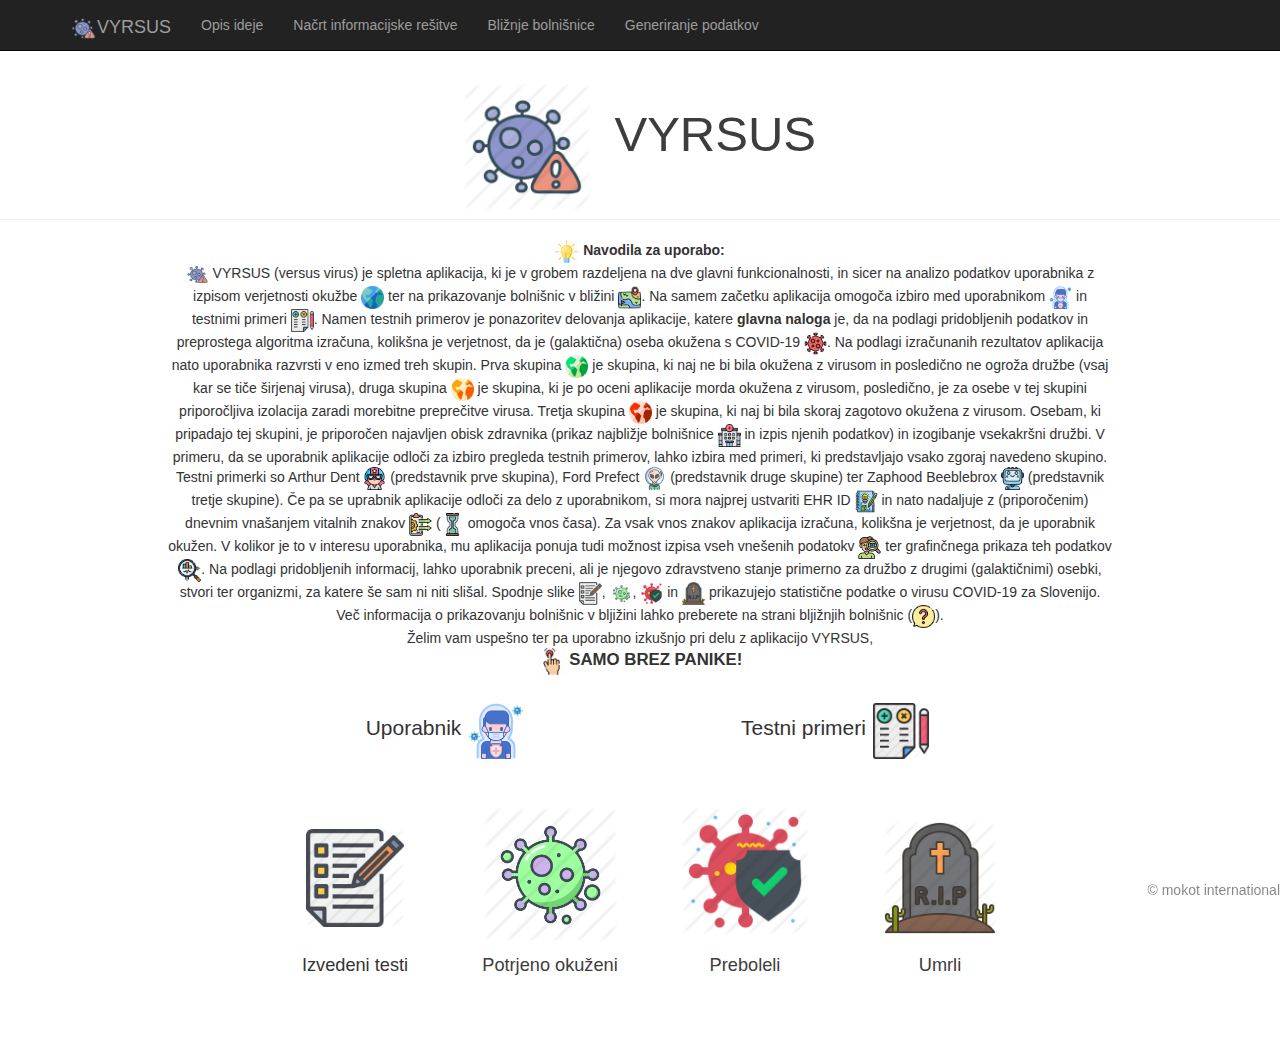
<file: index.html>
<!DOCTYPE html>
<html lang="en">
<head>
  <meta charset="utf-8">
  <title>VYRSUS</title>
  <link rel="shortcut icon" href="favicon.ico" type="image/x-icon">
  <link href="knjiznice/css/bootstrap.min.css" rel="stylesheet">
  <link href="knjiznice/css/style.css" rel="stylesheet">
  <style>
    body {padding-top: 70px;}
  </style>
  <script src="knjiznice/js/jquery-2.2.3.min.js"></script>
  <script src="knjiznice/js/bootstrap.min.js"></script>
  <script src="knjiznice/js/koda.js"></script>
  <script src="knjiznice/js/Chart.js"></script>
</head>
<body>

  <!-- ZAČETEK: Menujska vrstica na vrhu spletne strani -->
  <nav class="navbar navbar-inverse navbar-fixed-top" role="navigation" id="navigationBar">
    <div class="container">
      <div class="navbar-header">
        <button type="button" class="navbar-toggle" data-toggle="collapse" data-target="#menujska-vrstica">
          <span class="sr-only">Prikaži menu</span>
          <span class="icon-bar"></span><span class="icon-bar"></span><span class="icon-bar"></span>
        </button>
        <!-- ZAČETEK: Ime vaše aplikacije -->
        <a class="navbar-brand" href="index.html"><img src="knjiznice/slike/virus.png" style="height:27px; width: auto; display:inline-flex;"/>VYRSUS</a>
        <!-- KONEC: Ime vaše aplikacije -->
      </div>
      <div class="collapse navbar-collapse" id="menujska-vrstica">
        <ul class="nav navbar-nav">
          <li><a href="opis.html">Opis ideje</a></li>
          <li><a href="nacrt.html">Načrt informacijske rešitve</a></li>
          <li><a href="bolnisnice.html">Bližnje bolnišnice</a></li>
          <li id="generirajPodatkeGumb"><a href="#">Generiranje podatkov</a></li>
        </ul>
      </div>
    </div>
  </nav>
  <!-- KONEC: Menujska vrstica na vrhu spletne strani -->

  <!-- ZAČETEK: Vsebina aplikacije -->
  <div class="page-header text-center" style="margin-top: 1em;"><img class="rounded mx-auto d-block" src="knjiznice/slike/virus.png" style="height:9em; width: auto; display:inline-flex;"/><span class="lead" style="opacity: 0.95; margin-left: 0.5em; font-size: 3.5em;">VYRSUS</span></div>
  <div class="container">
      <div id="navodilaZaUporabo" class="row text-center" style="margin-bottom: 1.5em;">
          <div class="col-lg-1 col-md-1 col-sm-1"></div>
          <div class="col-lg-10 col-md-10 col-sm-10"><img src="knjiznice/slike/dodatneInformacije.png" style="margin-right: 5px; height:23px; width: auto; display:inline-flex;"/><strong>Navodila za uporabo: </strong><br> <img src="knjiznice/slike/virus.png" style="height:23px; width: auto; display:inline-flex;"/> VYRSUS (versus virus) je spletna aplikacija, ki je v grobem razdeljena na dve glavni funkcionalnosti, in sicer na analizo podatkov uporabnika z izpisom verjetnosti okužbe
              <img src="knjiznice/slike/ikona.png" style="height:23px; width: auto; display:inline-flex;"/>  ter na prikazovanje bolnišnic v bližini <img src="knjiznice/slike/zemljevid.png" style="height:23px; width: auto; display:inline-flex;"/>. Na samem začetku aplikacija omogoča izbiro med uporabnikom <img src="knjiznice/slike/uporabnik.svg" style="height:23px; width: auto; display:inline-flex;"/> in testnimi primeri
              <img src="knjiznice/slike/testniUporabnik.png" style="height:23px; width: auto; display:inline-flex;"/>. Namen testnih primerov je ponazoritev delovanja aplikacije, katere <strong>glavna naloga </strong>je, da na podlagi pridobljenih podatkov in preprostega algoritma izračuna, kolikšna je verjetnost, da je (galaktična) oseba okužena s COVID-19 <img src="knjiznice/slike/koronaVirus.png" style="height:23px; width: auto; display:inline-flex;"/>.
              Na podlagi izračunanih rezultatov aplikacija nato uporabnika razvrsti v eno izmed treh skupin. Prva skupina <img src="knjiznice/slike/zelenaIkona.png" style="height:23px; width: auto; display:inline-flex;"/> je skupina, ki naj ne bi bila okužena z virusom in posledično ne ogroža družbe (vsaj kar se tiče širjenaj virusa), druga skupina <img src="knjiznice/slike/rumenaIkona.png" style="height:23px; width: auto; display:inline-flex;"/>
              je skupina, ki je po oceni aplikacije morda okužena z virusom, posledično, je za osebe v tej skupini priporočljiva izolacija zaradi morebitne preprečitve virusa. Tretja skupina <img src="knjiznice/slike/rdecaIkona.png" style="height:23px; width: auto; display:inline-flex;"/> je skupina, ki naj bi bila skoraj zagotovo okužena z virusom. Osebam, ki pripadajo tej skupini, je priporočen najavljen obisk zdravnika
              (prikaz najbližje bolnišnice <img src="knjiznice/slike/bolnica.png" style="height:23px; width: auto; display:inline-flex;"/> in izpis njenih podatkov) in izogibanje vsekakršni družbi. V primeru, da se uporabnik aplikacije odloči za izbiro pregleda testnih primerov, lahko izbira med primeri, ki predstavljajo vsako zgoraj navedeno skupino. Testni primerki so Arthur Dent <img src="knjiznice/slike/ArthurDent.png" style="height:23px; width: auto; display:inline-flex;"/> (predstavnik prve skupina),
              Ford Prefect <img src="knjiznice/slike/FordPerfect.svg" style="height:23px; width: auto; display:inline-flex;"/> (predstavnik druge skupine) ter Zaphood Beeblebrox <img src="knjiznice/slike/ZaphodBeeblebrox.png" style="height:23px; width: auto; display:inline-flex;"/> (predstavnik tretje skupine). Če pa se uprabnik aplikacije odloči
              za delo z uporabnikom, si mora najprej ustvariti EHR ID <img src="knjiznice/slike/kreirajEHR.svg" style="height:23px; width: auto; display:inline-flex;"/> in nato nadaljuje z (priporočenim) dnevnim vnašanjem vitalnih znakov <img src="knjiznice/slike/vnosVitalnihZnakov.svg" style="height:23px; width: auto; display:inline-flex;"/> (<img src="knjiznice/slike/ura.png" style="height:23px; width: auto; display:inline-flex;"/> omogoča vnos časa). Za vsak vnos znakov aplikacija izračuna, kolikšna je verjetnost, da je uporabnik okužen.
              V kolikor je to v interesu uporabnika, mu aplikacija ponuja tudi možnost izpisa vseh vnešenih podatokv <img src="knjiznice/slike/pregledMeritev.svg" style="height:23px; width: auto; display:inline-flex;"/> ter grafinčnega prikaza
              teh podatkov <img src="knjiznice/slike/prikazPodatkov.png" style="height:23px; width: auto; display:inline-flex;"/>. Na podlagi pridobljenih informacij, lahko uporabnik preceni, ali je njegovo zdravstveno stanje primerno za družbo z drugimi (galaktičnimi) osebki, stvori ter organizmi, za katere še sam ni niti slišal. Spodnje slike
              <img src="knjiznice/slike/opravljeniTesti.png" style="height:23px; width: auto; display:inline-flex;"/>, <img src="knjiznice/slike/potrjenoOkuzeni.png" style="height:23px; width: auto; display:inline-flex;"/>, <img src="knjiznice/slike/preboleli.png" style="height:23px; width: auto; display:inline-flex;"/> in
              <img src="knjiznice/slike/umrli.png" style="height:23px; width: auto; display:inline-flex;"/> prikazujejo statistične podatke o virusu COVID-19 za Slovenijo. Več informacija o prikazovanju bolnišnic v bljižini lahko preberete na strani bljižnjih bolnišnic (<img src="knjiznice/slike/informacijeBolnice.png" style="height:23px; width: auto; display:inline-flex;"/>).
              <br>Želim vam uspešno ter pa uporabno izkušnjo pri delu z aplikacijo VYRSUS,<br><img src="knjiznice/slike/samoBrezPanike.png" style="height:27px; width: auto; display:inline-flex;"/><strong style="font-size: 1.2em;"> SAMO BREZ PANIKE!</strong></div>
          <div class="col-lg-1 col-md-1 col-sm-1"></div>
      </div>
    <div id="zacetnaGumba" class="row text-center" style="margin-bottom: 1.5em;">
        <div class="col-lg-2 col-md-2 col-sm-2"></div>
        <div class="col-lg-4 col-md-4 col-sm-4" id="uporabnikGumb"><button type="button" class="btn btn-light" style="background-color: white;"><span class="lead">Uporabnik</span><img src="knjiznice/slike/uporabnik.svg" style="margin-left: 0.5em; height:4em; width: auto;"/></button></div>
        <div class="col-lg-4 col-md-4 col-sm-4" id="testGumb"><button type="button" class="btn btn-light" style="background-color: white;"><span class="lead">Testni primeri</span><img src="knjiznice/slike/testniUporabnik.png" style="margin-left: 0.5em; height:4em; width: auto;"/></button></div>
        <div class="col-lg-2 col-md-2 col-sm-2"></div>
    </div>
    <div id="novObstojeciUporabnik" class="row text-center" style="display: none; margin-bottom: 1.5em;">
        <div class="col-lg-1 col-md-1 col-sm-1"><button style="background: white; border: 0px solid white" onclick="document.getElementById('novObstojeciUporabnik').style.display='none'; document.getElementById('navodilaZaUporabo').style.display=''; document.getElementById('zacetnaGumba').style.display=''; document.getElementById('statistika').style.display='';"><img src="knjiznice/slike/backButton.png" style="height:33px; width: auto; display:inline-flex;"/></button></div>
        <div class="col-lg-1 col-md-1 col-sm-1"></div>
        <div class="col-lg-4 col-md-4 col-sm-4" id="novUporabnik"><button type="button" class="btn btn-light" style="background-color: white;"><span class="lead">Nov uporabnik</span><img src="knjiznice/slike/novUporabnik.png" style="margin-left: 0.5em; height:4em; width: auto;"/></button></div>
        <div class="col-lg-4 col-md-4 col-sm-4" id="obstojeciUporabnik"><button type="button" class="btn btn-light" style="background-color: white;"><span class="lead">Obstoječi uporabnik</span><img src="knjiznice/slike/obstojeciUporabnik.png" style="margin-left: 0.5em; height:4em; width: auto;"/></button></div>
        <div class="col-lg-2 col-md-2 col-sm-2"></div>
    </div>
    <div id="izberiteSiTestnegaUporabnika" class="row" style="display: none; margin-bottom: 1.1em;"><div class="col-lg-1 col-md-1 col-sm-1"><button style="background: white; border: 0px solid white" onclick="document.getElementById('testniUporabnik').style.display='none'; document.getElementById('izberiteSiTestnegaUporabnika').style.display='none'; document.getElementById('navodilaZaUporabo').style.display=''; document.getElementById('zacetnaGumba').style.display=''; document.getElementById('statistika').style.display='';"><img src="knjiznice/slike/backButton.png" style="height:33px; width: auto; display:inline-flex;"/></button></div><div class="col-lg-11 col-md-11 col-sm-11 lead text-center" style="opacity: 0.8">Izberite si testnega uporabnika
    <img src="knjiznice/slike/klikNaZemljevid.svg" style="opacity: 1; height:27px; width: auto; display:inline-flex;"/></div></div>
    <div class="row" id="skupinaGumbovZaIzbiroTesta" style="display: none;"><div class="col-lg-12 col-md-12 col-sm-12 lead text-center">
        <button id="skupinaGumbovZaIzbiroTestaArthurDent" type="button" class="btn btn-secondary" style="border: 0px solid black; background-color: white;" onclick="prikazPodatkovArthurDent(); document.getElementById('fordPerfectPolje').style.display = 'none'; document.getElementById('zaphodBeebleroxPolje').style.display = 'none'; document.getElementById('skupinaGumbovZaIzbiroTestaArthurDent').disabled=true; document.getElementById('skupinaGumbovZaIzbiroTestaFordPerfect').disabled=false; document.getElementById('skupinaGumbovZaIzbiroTestaZahpodBeeblerox').disabled=false;"><img src="knjiznice/slike/ArthurDent.png" style="height:2.5em; margin-right: 5px; margin-left: 5px; width: auto; display:inline-flex;"/></button>
        <button id="skupinaGumbovZaIzbiroTestaFordPerfect" type="button" class="btn btn-secondary" style="border: 0px solid black; background-color: white;" onclick="prikazPodatkovFordPerfect(); document.getElementById('arthurDentPolje').style.display = 'none'; document.getElementById('zaphodBeebleroxPolje').style.display = 'none'; document.getElementById('skupinaGumbovZaIzbiroTestaArthurDent').disabled=false; document.getElementById('skupinaGumbovZaIzbiroTestaFordPerfect').disabled=true; document.getElementById('skupinaGumbovZaIzbiroTestaZahpodBeeblerox').disabled=false;"><img src="knjiznice/slike/FordPerfect.svg" style="height:2.5em; margin-right: 5px; margin-left: 5px; width: auto; display:inline-flex;"/></button>
        <button id="skupinaGumbovZaIzbiroTestaZahpodBeeblerox" type="button" class="btn btn-secondary" style="border: 0px solid black; background-color: white;" onclick="prikazPodatkovZaphodBeeblerox(); document.getElementById('arthurDentPolje').style.display = 'none'; document.getElementById('fordPerfectPolje').style.display = 'none'; document.getElementById('skupinaGumbovZaIzbiroTestaArthurDent').disabled=false; document.getElementById('skupinaGumbovZaIzbiroTestaFordPerfect').disabled=false; document.getElementById('skupinaGumbovZaIzbiroTestaZahpodBeeblerox').disabled=true;"><img src="knjiznice/slike/ZaphodBeeblebrox.png" style="height:2.5em; margin-right: 5px; margin-left: 5px; width: auto; display:inline-flex;"/></button>
    </div></div>
    <div id="testniUporabnik" class="row" style="display: none; margin-bottom: 1.5em;">
        <div class="col-lg-2 col-md-2 col-sm-2"></div>
        <div class="col-lg-3 col-md-3 col-sm-3">
            <button id="arthurDentGumb" style="border: 0px solid white; background-color: white;"><div class="card" style="width: 18rem;">
                <img class="card-img-top" src="./knjiznice/slike/ArthurDent.png" style="width: 12em; height: auto; margin-bottom: 0.5em;" alt="Arthur Dent">
                <div class="card-body">
                    <h5 class="card-title" style="font-size: 1.5em;">Arthur Dent</h5>
                    <p class="card-text">Sem Arthur Dent <img src="knjiznice/slike/spolMoski.svg" style="height:17px; width: auto; display:inline-flex;"/>, rojen 24.12.1972 in imam zelo nizko verjetnost okužbe <img src="knjiznice/slike/zelenaIkona.png" style="height:17px; width: auto; display:inline-flex;"/> z virusom COVID-19. Prosti čas rad preživljam v naravi, v času izolacije pa se zaradi svoje varnosti in varnosti drugih raje izogibam galaktični družbi.</p>
              </div>
          </div></button>
        </div>
        <div class="col-lg-3 col-md-3 col-sm-3">
            <button id="fordPerfectGumb" style="border: 0px solid black; background-color: white;"><div class="card" style="width: 18rem;">
                <img class="card-img-top" src="./knjiznice/slike/FordPerfect.svg" style="width: 12em; height: auto; margin-bottom: 0.5em;" alt="Ford Prefect">
                <div class="card-body">
                    <h5 class="card-title" style="font-size: 1.5em;">Ford Prefect</h5>
                    <p class="card-text">Sem  Ford Prefect <img src="knjiznice/slike/spolZenski.svg" style="height:17px; width: auto; display:inline-flex;"/>, rojena 14.3.2000 in imam srednjo verjetnost okužbe <img src="knjiznice/slike/rumenaIkona.png" style="height:17px; width: auto; display:inline-flex;"/> z virusom COVID-19. Večino prostega ćasa preživim za knjigami, ko pa je le mogoče pa se družim s svojimi galaktičnimi prijatelji.</p>
              </div>
            </div></button>
        </div>
        <div class="col-lg-3 col-md-3 col-sm-3">
            <button id="zaphodBeeblebroxGumb" style="border: 0px solid white; background-color: white;"><div class="card" style="width: 18rem;">
                <img class="card-img-top" src="./knjiznice/slike/ZaphodBeeblebrox.png" style="width: 12em; height: auto; margin-bottom: 0.5em;" alt="Zaphod Beeblebrox">
                <div class="card-body">
                    <h5 class="card-title" style="font-size: 1.4725em;">Zaphod Beeblebrox</h5>
                    <p class="card-text">Sem Zahpod Beeblebrox <img src="knjiznice/slike/spolOstalo.svg" style="height:17px; width: auto; display:inline-flex;"/>, ustvajen 9.5.1949 in imam visoko verjetnost okužbe <img src="knjiznice/slike/rdecaIkona.png" style="height:17px; width: auto; display:inline-flex;"/> z virusom COVID-19. Zaradi svoje starosti, imam že kar nekaj zdravstvenih težav, prav tako pa sem zaradi humanitarne želje dnevno v stiku z veliko galaktičnimi stvori.</p>
              </div>
          </div></button>
        </div>
        <div class="col-lg-1 col-md-1 col-sm-1"></div>
    </div>
    <div id="arthurDentPolje" class="row" style="display: none;">
        <div class="row">
        <div  class="col-lg-1 col-md-1 col-sm-1"></div>
        <div class="col-lg-10 col-md-10 col-sm-10 text-center">
          <div class="panel panel-success">
            <div class="panel-heading">
              <h5 class="panel-title"><img src="knjiznice/slike/ArthurDent.png" style="height:1.5em; margin-right: 5px; width: auto; display:inline-flex;"/><strong>Arthur Dent<strong></h5>
            </div>
            <div class="panel-body">
                <p class="lead" style="font-size: 1.25em;">Sem Arthur Dent <img src="knjiznice/slike/spolMoski.svg" style="height:17px; width: auto; display:inline-flex;"/>, rojen 24.12.1972 in imam zelo nizko verjetnost okužbe <img src="knjiznice/slike/zelenaIkona.png" style="height:17px; width: auto; display:inline-flex;"/> z virusom COVID-19. Prosti čas rad preživljam v naravi, v času izolacije pa se zaradi svoje varnosti in varnosti drugih raje izogibam galaktični družbi.</p>
                <div class="panel-body">
                    <div class="input-group"><input id="meritveVitalnihZnakovEHRidArthurDent" type="text" class="form-control input-mini" style="font-weight: normal;" placeholder="7328g916-2r54-4e08-eo6h-52f761a0b245" value="7328g916-2r54-4e08-eo6h-52f761a0b245" disabled><span class="input-group-addon">
                        <img src="knjiznice/slike/pregledMeritev.svg" style="height: 1.4em; width: auto;"/></span></div>
                    <div id="rezultatMeritveVitalnihZnakovArthurDent"></div>
                    <div class="row text-center"><div class="col-lg-12 col-md-12 col-sm-12"><div><canvas id="grafPrikazPodatkovArthurDent" width="500" height="250" style="display: none;"></canvas></div></div></div>
                </div>
            </div>
          </div>
      </div>
    </div>
     <div  class="col-lg-1 col-md-1 col-sm-1"></div></div>
    <div id="fordPerfectPolje" class="row" style="display:none;">
        <div class="row">
        <div  class="col-lg-1 col-md-1 col-sm-1"></div>
        <div class="col-lg-10 col-md-10 col-sm-10 text-center">
          <div class="panel panel-warning">
            <div class="panel-heading">
              <h5 class="panel-title"><img src="knjiznice/slike/FordPerfect.svg" style="height:1.5em; margin-right: 5px; width: auto; display:inline-flex;"/><strong>Ford Prefect</strong></h5>
            </div>
            <div class="panel-body">
             <p class="lead" style="font-size: 1.25em;">Sem  Ford Prefect <img src="knjiznice/slike/spolZenski.svg" style="height:17px; width: auto; display:inline-flex;"/>, rojena 14.3.2000 in imam srednjo verjetnost okužbe <img src="knjiznice/slike/rumenaIkona.png" style="height:17px; width: auto; display:inline-flex;"/> z virusom COVID-19. Večino prostega ćasa preživim za knjigami, ko pa je le mogoče pa se družim s svojimi galaktičnimi prijatelji.</p>
             <div class="panel-body">
                 <div class="input-group"><input id="meritveVitalnihZnakovEHRidFordPerfect" type="text" class="form-control input-mini" style="font-weight: normal;" placeholder="afb58a32-e96b-4a34-8a53-79bf8640b514" value="afb58a32-e96b-4a34-8a53-79bf8640b514" disabled><span class="input-group-addon">
                     <img src="knjiznice/slike/pregledMeritev.svg" style="height: 1.4em; width: auto;"/></span></div>
                 <div id="rezultatMeritveVitalnihZnakovFordPerfect"></div>
                 <div class="row text-center"><div class="col-lg-12 col-md-12 col-sm-12"><div><canvas id="grafPrikazPodatkovFordPerfect" width="500" height="250" style="display: none;"></canvas></div></div></div>
             </div>
            </div>
          </div>
      </div>
      <div  class="col-lg-1 col-md-1 col-sm-1"></div></div>
    </div>
    <div id="zaphodBeebleroxPolje" class="row" style="display: none;">
        <div class="row">
        <div  class="col-lg-1 col-md-1 col-sm-1"></div>
        <div class="col-lg-10 col-md-10 col-sm-10 text-center">
          <div class="panel panel-danger">
            <div class="panel-heading">
              <h5 class="panel-title"><img src="knjiznice/slike/ZaphodBeeblebrox.png" style="height:1.5em; margin-right: 5px; width: auto; display:inline-flex;"/><strong>Zaphod Beeblebrox</strong></h5>
            </div>
            <div class="panel-body">
              <p class="lead" style="font-size: 1.25em;">Sem Zahpod Beeblebrox <img src="knjiznice/slike/spolOstalo.svg" style="height:17px; width: auto; display:inline-flex;"/>, ustvajen 9.5.1949 in imam visoko verjetnost okužbe <img src="knjiznice/slike/rdecaIkona.png" style="height:17px; width: auto; display:inline-flex;"/> z virusom COVID-19. Zaradi svoje starosti, imam že kar nekaj zdravstvenih težav, prav tako pa sem zaradi humanitarne želje dnevno v stiku z veliko galaktičnimi stvori.</p>
              <div class="panel-body">
                  <div class="input-group"><input id="meritveVitalnihZnakovEHRidZaphodBeeblerox" type="text" class="form-control input-mini" style="font-weight: normal;" placeholder="74dada5a-9d3a-4938-b255-d533160d0549" value="74dada5a-9d3a-4938-b255-d533160d0549" disabled><span class="input-group-addon">
                      <img src="knjiznice/slike/pregledMeritev.svg" style="height: 1.4em; width: auto;"/></span></div>
                  <div id="rezultatMeritveVitalnihZnakovZaphodBeeblerox"></div>
                  <div class="row text-center"><div class="col-lg-12 col-md-12 col-sm-12"><div><canvas id="grafPrikazPodatkovZaphodBeeblebrox" width="500" height="250" style="display: none;"></canvas></div></div></div>
              </div>
            </div>
            </div>
          </div>
      <div  class="col-lg-1 col-md-1 col-sm-1"></div></div>
    </div>
    <div id="kreiranjeEHR" class="row" style="font-weight: normal; display: none;">
        <div class="col-lg-1 col-md-1 col-sm-1"></div>
        <div class="col-lg-10 col-md-10 col-sm-10">
				<div class="panel panel-default">
					<div class="panel-heading">
						<div class="row">
							<div class="col-lg-12 col-md-12 col-sm-12"><img src="knjiznice/slike/kreirajEHR.svg" style="margin-right: 0.5em; height:23px; width: auto;"/><span class="lead" style="font-size: 1.3em;">Kreiranje novega EHR zapisa<span></div>
						</div>
					</div>
					<div class="panel-body">
						<span class="label label-default">Ime</span><input id="kreirajIme" type="text" class="form-control input-mini" placeholder="Arthur">
						<span class="label label-default">Priimek</span><input id="kreirajPriimek" type="text" class="form-control" placeholder="Dent">
                        <span class="label label-default">Spol</span>
                        <span class="form-control text-center" id="kreirajSpol">
                            <span class="col-lg-4 col-md-4 col-sm-4">
                                <input type="radio" id="moskiSpol" name="spol" class="custom-control-input" value="moskiSpol">
                                <label class="custom-control-label" style="font-weight: lighter; font-size: 0.9em;" for="moskiSpol"><span class="lead" style="font-size: 1.2em;">Moški  </span><img src="knjiznice/slike/spolMoski.svg" style="height:20px; width: auto;"/></label>
                            </span>
                            <span class="col-lg-4 col-md-4 col-sm-4">
                                <input type="radio" id="zenskiSpol" name="spol" class="custom-control-input" value="zenskiSpol">
                                <label class="custom-control-label" style="font-weight: lighter; font-size: 0.9em;" for="zenskiSpol"><span class="lead" style="font-size: 1.2em;">Ženski </span><img src="knjiznice/slike/spolZenski.svg" style="height:20px; width: auto;"/></label>
                            </span>
                            <span class="col-lg-4 col-md-4 col-sm-4">
                                <input type="radio" id="ostalo" name="spol" class="custom-control-input" value="ostalo" checked>
                                <label class="custom-control-label" style="font-weight: lighter; font-size: 0.9em;" for="ostalo"><span class="lead" style="font-size: 1.2em;">Ostalo  </span><img src="knjiznice/slike/spolOstalo.svg" style="height:23px; width: auto;"/></label>
                            </span>
                        </span>
						<span class="label label-default">Datum rojstva</span><input id="kreirajDatumRojstva" type="text" class="form-control" placeholder="1972-12-24">
						<button type="button" class="btn btn-danger btn-xs btn-block" style="margin-top: 0.7em;" onclick="kreirajEHRzaBolnika()"><span class="lead" style="font-size: 1.3em;">Dodaj osnovne podatke o uporabniku</span></button>
                        <span class="lead text-center" style="font-weight: lighter; font-size: 1.3em; margin-top: 0.5em;" id="kreirajSporocilo"></span>
				  	</div>
				</div>
			</div>
            <div class="col-lg-1 col-md-1 col-sm-1"></div>
        </div>
        <div id="branjeEHR" class="row" style="font-weight: normal; display: none;">
        <div class="col-lg-1 col-md-1 col-sm-1"></div>
			<div class="col-lg-10 col-md-10 col-sm-10">
				<div class="panel panel-default">
					<div class="panel-heading">
						<div class="row">
                            <div class="col-lg-8 col-md-8 col-sm-8"><img src="knjiznice/slike/preberiEHR.png" style="margin-right: 0.5em; height:23px; width: auto;"/><span class="lead" style="font-size: 1.3em;">Branje EHR zapisa<span></div>
							<div class="col-lg-4 col-md-4 col-sm-4"><div id="mnozicaUporabnikov"></div>
							</div>
						</div>
					</div>
					<div class="panel-body">
						<span class="label label-default">EHR ID</span><input id="preberiEHRid" type="text" class="form-control input-mini" placeholder="7328g916-2r54-4e08-eo6h-52f761a0b245">
						<button type="button" class="btn btn-success btn-xs btn-block" style="margin-top: 0.7em;" onclick="preberiEHRodBolnika()"><span class="lead" style="font-size: 1.3em;">Preberi EHR ID uporabnika</span></button>
                        <span class="lead" style="font-size: 1.3em; margin-top: 0.5em;" id="preberiSporocilo"></span>
				  	</div>
				</div>
			</div>
            <div class="col-lg-1 col-md-1 col-sm-1"></div>
        </div>
        <div id="vnostMeritev" class="row" style="font-weight: normal; display: none;">
        <div class="col-lg-1 col-md-1 col-sm-1"></div>
			<div class="col-lg-10 col-md-10 col-sm-10">
				<div class="panel panel-default">
					<div class="panel-heading">
						<div class="row">
                            <div class="col-lg-12 col-md-12 col-sm-12"><img src="knjiznice/slike/vnosVitalnihZnakov.svg" style="margin-right: 0.5em; height:23px; width: auto;"/><span class="lead" style="font-size: 1.3em;">Vnos meritve vitalnih znakov<span></div>
						</div>
					</div>
					<div class="panel-body">
						<span class="label label-default">EHR ID</span><input id="dodajVitalnoEHR" type="text" class="form-control input-mini" placeholder="7328g916-2r54-4e08-eo6h-52f761a0b245">
						<span class="label label-default">Datum in ura</span><div class="input-group"><input id="dodajVitalnoDatumInUra" type="text" class="form-control input-mini" placeholder="2020-03-14T11:23Z"><span class="input-group-addon"><button style="border: 0px solid black;" onclick="prikazDatumaInCasa()">
                            <img src="knjiznice/slike/ura.png" style="height: 1.4em; width: auto;"/></button></span></div>
						<span class="label label-default">Telesna višina</span><div class="input-group"><input id="dodajVitalnoTelesnaVisina" type="text" class="form-control input-mini" placeholder="183.86"><span class="input-group-addon">cm</span></div>
						<span class="label label-default">Telesna teža</span><div class="input-group"><input id="dodajVitalnoTelesnaTeza" type="text" class="form-control input-mini" placeholder="87.52"><span class="input-group-addon">kg</span></div>
						<span class="label label-default">Telesna temperatura</span><div class="input-group"><input id="dodajVitalnoTelesnaTemperatura" type="text" class="form-control input-mini" placeholder="36.81"><span class="input-group-addon">°C</span></div>
                        <span class="label label-default">Občutek glavobola</span>
                        <span class="form-control text-center">
                            <span class="col-lg-6 col-md-6 col-sm-6">
                                <input type="radio" id="glavobolDa" name="glavobol" class="custom-control-input" value=1>
                                <label class="custom-control-label" style="font-weight: lighter; font-size: 0.9em;" for="glavobolDa"><span class="lead" style="font-size: 1.2em;">DA  </span><img src="knjiznice/slike/odgovorDa.png" style="height:20px; width: auto;"/></label>
                            </span>
                            <span class="col-lg-6 col-md-6 col-sm-6">
                                <input type="radio" id="glavobolNe" name="glavobol" class="custom-control-input" value=0>
                                <label class="custom-control-label" style="font-weight: lighter; font-size: 0.9em;" for="glavobolNe"><span class="lead" style="font-size: 1.2em;">NE </span><img src="knjiznice/slike/odgovorNe.png" style="height:20px; width: auto;"/></label>
                            </span>
                        </span>
                        <span class="label label-default">Občutek vročine</span>
                        <span class="form-control text-center">
                            <span class="col-lg-6 col-md-6 col-sm-6">
                                <input type="radio" id="obcutekVrocineDa" name="obcutekVrocine" class="custom-control-input" value=1>
                                <label class="custom-control-label" style="font-weight: lighter; font-size: 0.9em;" for="obcutekVrocineDa"><span class="lead" style="font-size: 1.2em;">DA  </span><img src="knjiznice/slike/odgovorDa.png" style="height:20px; width: auto;"/></label>
                            </span>
                            <span class="col-lg-6 col-md-6 col-sm-6">
                                <input type="radio" id="obcutekVrocineNe" name="obcutekVrocine" class="custom-control-input" value=0>
                                <label class="custom-control-label" style="font-weight: lighter; font-size: 0.9em;" for="obcutekVrocineNe"><span class="lead" style="font-size: 1.2em;">NE </span><img src="knjiznice/slike/odgovorNe.png" style="height:20px; width: auto;"/></label>
                            </span>
                        </span>
                        <span class="label label-default">Težave z dihanjem</span>
                        <span class="form-control text-center">
                            <span class="col-lg-6 col-md-6 col-sm-6">
                                <input type="radio" id="tezaveZDihanjemDa" name="tezaveZDihanjem" class="custom-control-input" value=1>
                                <label class="custom-control-label" style="font-weight: lighter; font-size: 0.9em;" for="tezaveZDihanjemDa"><span class="lead" style="font-size: 1.2em;">DA  </span><img src="knjiznice/slike/odgovorDa.png" style="height:20px; width: auto;"/></label>
                            </span>
                            <span class="col-lg-6 col-md-6 col-sm-6">
                                <input type="radio" id="tezaveZDihanjemNe" name="tezaveZDihanjem" class="custom-control-input" value=0>
                                <label class="custom-control-label" style="font-weight: lighter; font-size: 0.9em;" for="tezaveZDihanjemNe"><span class="lead" style="font-size: 1.2em;">NE </span><img src="knjiznice/slike/odgovorNe.png" style="height:20px; width: auto;"/></label>
                            </span>
                        </span>
                        <span class="label label-default">Nasičenost krvi s kisikom</span><div class="input-group"><input id="dodajVitalnoNasicenostKrviSKisikom" type="text" class="form-control input-mini" placeholder="98"><span class="input-group-addon">%</span></div>
                        <span class="label label-default">Izpostavljenost COVID-19</span>
                        <span class="form-control text-center">
                            <span class="col-lg-6 col-md-6 col-sm-6">
                                <input type="radio" id="izpostavljenostVirusuDa" name="izpostavljenostVirusu" class="custom-control-input" value=1>
                                <label class="custom-control-label" style="font-weight: lighter; font-size: 0.9em;" for="izpostavljenostVirusuDa"><span class="lead" style="font-size: 1.2em;">DA  </span><img src="knjiznice/slike/odgovorDa.png" style="height:20px; width: auto;"/></label>
                            </span>
                            <span class="col-lg-6 col-md-6 col-sm-6">
                                <input type="radio" id="izpostavljenostVirusuNe" name="izpostavljenostVirusu" class="custom-control-input" value=0>
                                <label class="custom-control-label" style="font-weight: lighter; font-size: 0.9em;" for="izpostavljenostVirusuNe"><span class="lead" style="font-size: 1.2em;">NE </span><img src="knjiznice/slike/odgovorNe.png" style="height:20px; width: auto;"/></label>
                            </span>
                        </span>
                        <button type="button" class="btn btn-warning btn-xs btn-block" style="margin-top: 0.7em;" onclick="dodajMeritveVitalnihZnakov()"><span class="lead" style="font-size: 1.3em;">Dodaj meritve vitalnih znakov</span></button>
                        <span class="lead" style="font-size: 1.3em; margin-top: 0.5em;" id="dodajMeritveVitalnihZnakovSporocilo"></span>
                        <div id="verjetnostOkuzbePoljeZelena" class="input-group" style="display: none; margin-top: 1em;"><span class="form-control input-mini"><img src="knjiznice/slike/zelenaIkona.png" style="margin-right: 10px; height:23px; width: auto;"/>Verjetnost okužbe: <span id="verjetnostOkuzbeVnesenihMeritevZelena" style="font-weight: bold;"></span></span><span class="input-group-addon danger">%</span></div>
                        <div id="verjetnostOkuzbePoljeRumena" class="input-group" style="display: none; margin-top: 1em;"><span class="form-control input-mini"><img src="knjiznice/slike/rumenaIkona.png" style="margin-right: 10px; height:23px; width: auto;"/>Verjetnost okužbe: <span id="verjetnostOkuzbeVnesenihMeritevRumena" style="font-weight: bold;"></span></span><span class="input-group-addon danger">%</span></div>
                        <div id="verjetnostOkuzbePoljeRdeca" class="input-group" style="display: none; margin-top: 1em;"><span class="form-control input-mini"><img src="knjiznice/slike/rdecaIkona.png" style="margin-right: 10px; height:23px; width: auto;"/>Verjetnost okužbe: <span id="verjetnostOkuzbeVnesenihMeritevRdeca" style="font-weight: bold;"></span></span><span class="input-group-addon danger">%</span></div>
                    </div>
				</div>
			</div>
        <div class="col-lg-1 col-md-1 col-sm-1"></div>
        </div>
        <div id="pregledMeritev" class="row" style="font-weight: normal; display: none;">
            <div class="col-lg-1 col-md-1 col-sm-1"></div>
			<div class="col-lg-10 col-md-10 col-sm-10">
				<div class="panel panel-default">
					<div class="panel-heading">
						<div class="row">
                            <div class="col-lg-12 col-md-12 col-sm-12"><img src="knjiznice/slike/pregledMeritev.svg" style="margin-right: 0.5em; height:23px; width: auto;"/><span class="lead" style="font-size: 1.3em;">Pregled verjetnosti okužbe<span></div>
						</div>
					</div>
					<div class="panel-body">
						<span class="label label-default">EHR ID</span><input id="meritveVitalnihZnakovEHRid" type="text" class="form-control input-mini" placeholder="7b661e12-3a98-21ad-c29e-2dc9f5a3d885">
                        <button type="button" class="btn btn-info btn-xs btn-block" style="margin-top: 0.7em;" onclick="preberiMeritveVitalnihZnakov()"><span class="lead" style="font-size: 1.3em;">Preberi verjetnosti okužb</span></button>
                        <span class="lead" style="font-size: 1.3em; margin-top: 0.5em;" id="preberiMeritveVitalnihZnakovSporocilo"></span>
						<div id="rezultatMeritveVitalnihZnakov"></div>
				  	</div>
				</div>
			</div>
            <div class="col-lg-1 col-md-1 col-sm-1"></div>
		</div>
        <div id="prikazPodatkov" class="row" style="font-weight: normal; display: none;">
            <div class="col-lg-1 col-md-1 col-sm-1"></div>
			<div class="col-lg-10 col-md-10 col-sm-10">
				<div class="panel panel-default">
					<div class="panel-heading">
						<div class="row">
                            <div class="col-lg-12 col-md-12 col-sm-12"><img src="knjiznice/slike/prikazPodatkov.png" style="margin-right: 0.5em; height:23px; width: auto;"/><span class="lead" style="font-size: 1.3em;">Prikaz podatkov<span></div>
						</div>
					</div>
                    <div class="row text-center">
                        <div class="col-lg-12 col-md-12 col-sm-12"><div><canvas id="grafPrikazPodatkov" width="500" height="250"></canvas></div></div>
                    </div>
				</div>
			</div>
            <div class="col-lg-1 col-md-1 col-sm-1"></div>
		</div>
        <div id="gumbaZaIzbiroKreiranjaAliBranja" class="row text-center" style="display: none; margin-bottom: 1.5em;">
            <div class="col-lg-2 col-md-2 col-sm-2"></div>
            <div class="col-lg-4 col-md-4 col-sm-4"><button id="vnosMeritevGumb" type="button" class="btn btn-light" style="background-color: white;"><span class="lead">Vnos meritev</span><img src="knjiznice/slike/vnosVitalnihZnakov.svg" style="margin-left: 0.5em; height:4em; width: auto;"/></button></div>
            <div class="col-lg-4 col-md-4 col-sm-4"><button id="pregledMeritevGumb" type="button" class="btn btn-light" style="background-color: white;"><span class="lead">Pregled meritev</span><img src="knjiznice/slike/pregledMeritev.svg" style="margin-left: 0.5em; height:4em; width: auto;"/></button></div>
            <div class="col-lg-2 col-md-2 col-sm-2"></div>
        </div>
        <div id="statistika" class="row text-center" style="font-weight: normal; margin-top: 3em; margin-bottom: 0em;">
            <div class="col-lg-2 col-md-2 col-sm-2"></div>
            <div class="col-lg-2 col-md-2 col-sm-2">
                <div class="card" style="width: 18rem;">
                    <img src="./knjiznice/slike/opravljeniTesti.png" class="card-img-top" style="margin-top: 1.5em; margin-bottom: 0.5em; height:7em; width: auto; display:inline-flex;" alt="Opravljeni testi">
                    <div class="card-body"  style="margin-top: 1.5em;">
                        <h5 class="card-title" style="font-size: 1.3em;">Izvedeni testi</h5>
                        <p class="card-text lead"><strong style="opacity: 0.95;"><span id="steviloIzvedenihTestov"><strong></span></p>
                    </div>
                </div>
            </div>
            <div class="col-lg-2 col-md-2 col-sm-2">
                <div class="card" style="width: 18rem;">
                    <img src="./knjiznice/slike/potrjenoOkuzeni.png" class="card-img-top" style="height:9.5em; width: auto; display:inline-flex;" alt="Potrjeno okuzeni">
                    <div class="card-body"  style="margin-top: 1em;">
                        <h5 class="card-title" style="font-size: 1.3em;">Potrjeno okuženi</h5>
                        <p class="card-text lead"><strong style="opacity: 0.95;"><span id="steviloPotrjenihOkuzb"></span></strong><span id="steviloPotrjenihOkuzbDanes" style="font-size: 0.75em; margin-left: 0.5em;"></span></p>
                    </div>
                </div>
            </div>
            <div class="col-lg-2 col-md-2 col-sm-2">
                <div class="card" style="width: 18rem;">
                    <img src="./knjiznice/slike/preboleli.png" class="card-img-top" style="height:9em; width: auto; display:inline-flex;" alt="Preboleli">
                    <div class="card-body" style="margin-top: 1.5em;">
                        <h5 class="card-title" style="font-size: 1.3em;">Preboleli</h5>
                        <p class="card-text lead"><strong style="opacity: 0.95;"><span id="steviloPrebolelih"></strong></span></p>
                    </div>
                </div>
            </div>
            <div class="col-lg-2 col-md-2 col-sm-2">
                <div class="card" style="width: 18rem;">
                    <img src="./knjiznice/slike/umrli.png" class="card-img-top" style="height:8em; margin-top: 1em; width: auto; display:inline-flex;" alt="Umrli">
                    <div class="card-body"  style="margin-top: 1.5em;">
                        <h5 class="card-title" style="font-size: 1.3em;">Umrli</h5>
                        <p class="card-text lead"><strong style="opacity: 0.95;"><span id="steviloUmrlih"></span></strong></p>
                    </div>
                </div>
            </div>
            <div class="col-lg-2 col-md-2 col-sm-2"></div>
            <div class="row"><div class="col-lg-12 col-md-12 col-lg-12 text-center lead" style="font-size: 1.1em; color: grey; margin-top: 0em;"><span id="casPosodobitvePodatkov"></span></div></div>
        </div>
  </div>
  <!-- KONEC: Vsebina aplikacije -->

  <!-- AVTORSKE PRAVICE, TO JE ŠALA (HEC) -->
  <div style=" font-weight: normal; opacity: 0.5; color: black; position: fixed; bottom: 0; right:0;">
      &#169; mokot international
  </div>

</body>
</html>
</file>
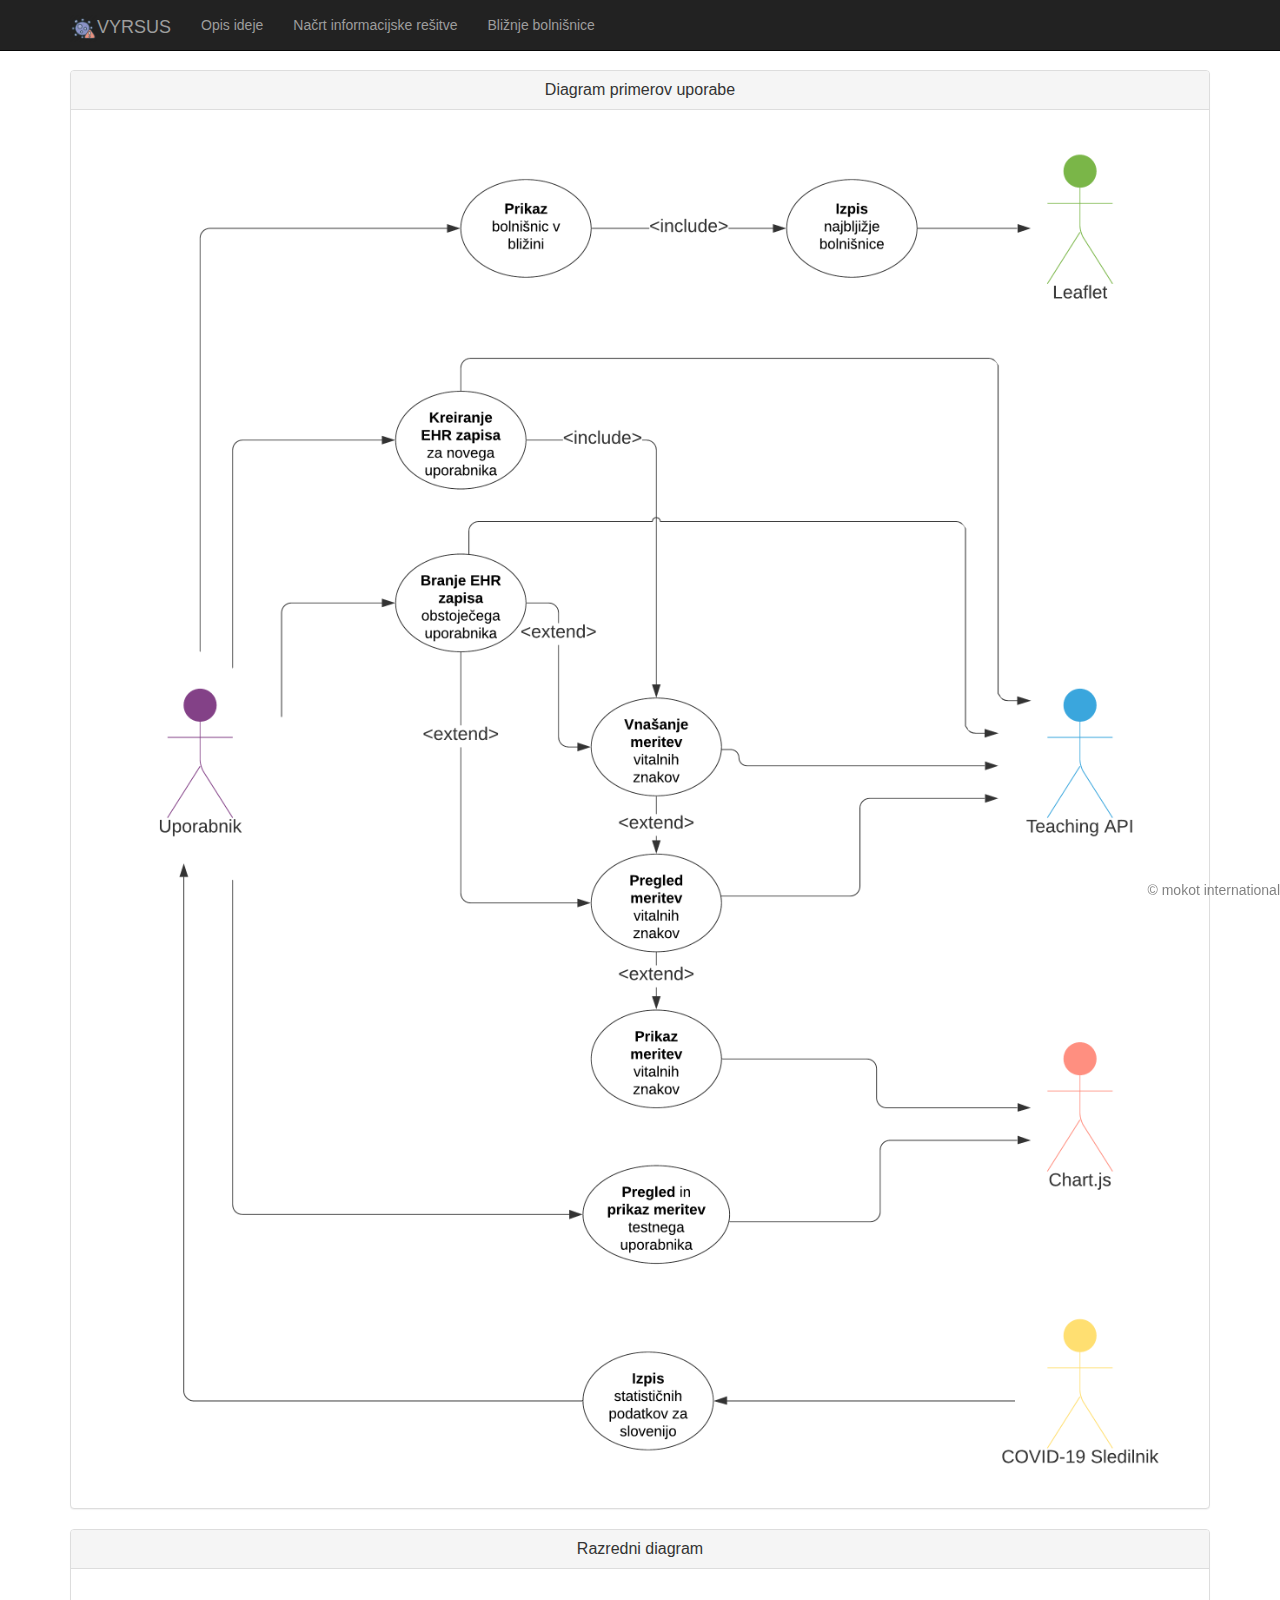
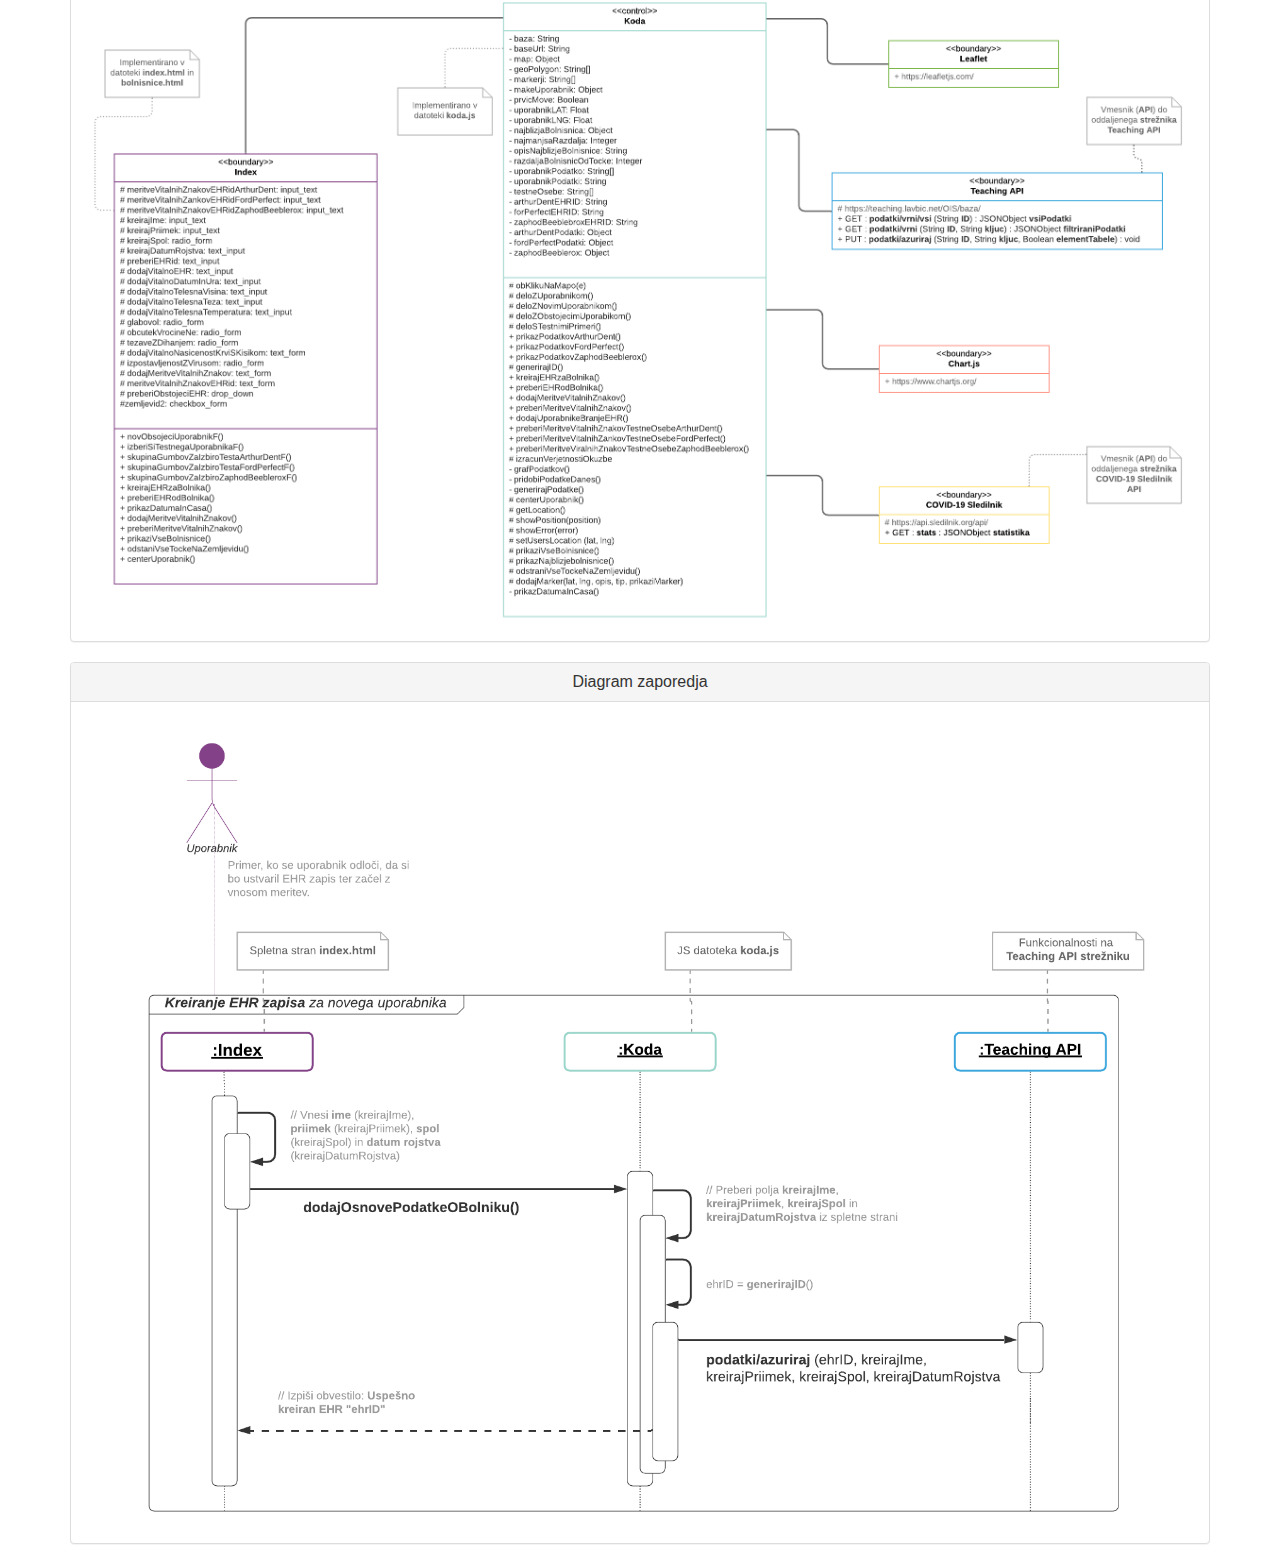
<file: nacrt.html>
<!DOCTYPE html>
<html lang="en">
<head>
  <meta charset="utf-8">
  <title>VYRSUS</title>
  <link href="knjiznice/css/bootstrap.min.css" rel="stylesheet">
  <link href="knjiznice/css/style.css" rel="stylesheet">
  <link rel="shortcut icon" href="favicon.ico" type="image/x-icon">
  <style>
    body {padding-top: 70px;}
  </style>
  <script src="knjiznice/js/jquery-2.2.3.min.js"></script>
  <script src="knjiznice/js/bootstrap.min.js"></script>
  <script src="knjiznice/js/koda.js"></script>
</head>
<body>

  <!-- ZAČETEK: Menujska vrstica na vrhu spletne strani -->
  <nav class="navbar navbar-inverse navbar-fixed-top" role="navigation" id="navigationBar">
    <div class="container">
      <div class="navbar-header">
        <button type="button" class="navbar-toggle" data-toggle="collapse" data-target="#menujska-vrstica">
          <span class="sr-only">Prikaži menu</span>
          <span class="icon-bar"></span><span class="icon-bar"></span><span class="icon-bar"></span>
        </button>
        <!-- ZAČETEK: Ime vaše aplikacije -->
        <a class="navbar-brand" href="index.html"><img src="knjiznice/slike/virus.png" style="height:27px; width: auto; display:inline-flex;"/>VYRSUS</a>
        <!-- KONEC: Ime vaše aplikacije -->
      </div>
      <div class="collapse navbar-collapse" id="menujska-vrstica">
        <ul class="nav navbar-nav">
          <li><a href="opis.html">Opis ideje</a></li>
          <li><a href="nacrt.html">Načrt informacijske rešitve</a></li>
          <li><a href="bolnisnice.html">Bližnje bolnišnice</a></li>
        </ul>
      </div>
    </div>
  </nav>
  <!-- KONEC: Menujska vrstica na vrhu spletne strani -->

  <!-- ZAČETEK: Načrt informacijske rešitve -->
  <div class="container">
    <div class="row">
      <div class="col-lg-12 text-center">
        <div class="panel panel-default">
          <div class="panel-heading">
            <h3 class="panel-title">Diagram primerov uporabe</h3>
          </div>
          <div class="panel-body">
            <!-- ZAČETEK: Diagram primerov uporabe -->
            <img src="./knjiznice/slike/diagramPrimerovUporabe.png" style="width: 100%; height: auto;">
            <!-- KONEC: Diagram primerov uporabe -->
          </div>
        </div>
        <div class="panel panel-default">
          <div class="panel-heading">
            <h3 class="panel-title">Razredni diagram</h3>
          </div>
          <div class="panel-body">
            <!-- ZAČETEK: Razredni diagram -->
            <img src="./knjiznice/slike/razredniDiagram.png" style="width: 100%; height: auto;">
            <!-- KONEC: Razredni diagram -->
          </div>
        </div>
        <div class="panel panel-default">
          <div class="panel-heading">
            <h3 class="panel-title">Diagram zaporedja</h3>
          </div>
          <div class="panel-body">
            <!-- ZAČETEK: Diagram zaporedja -->
            <img src="./knjiznice/slike/diagramZaporedja.png" style="width: 100%; height: auto;">
            <!-- KONEC: Diagram zaporedja -->
          </div>
        </div
      </div>
    </div>
  </div>
  <!-- KONEC: Načrt informacijske rešitve -->

  <!-- AVTORSKE PRAVICE, TO JE ŠALA (HEC) -->
  <div style="opacity: 0.5; color: black; position: fixed; bottom: 0; right:0;">
      &#169; mokot international
  </div>

</body>
</html>
</file>
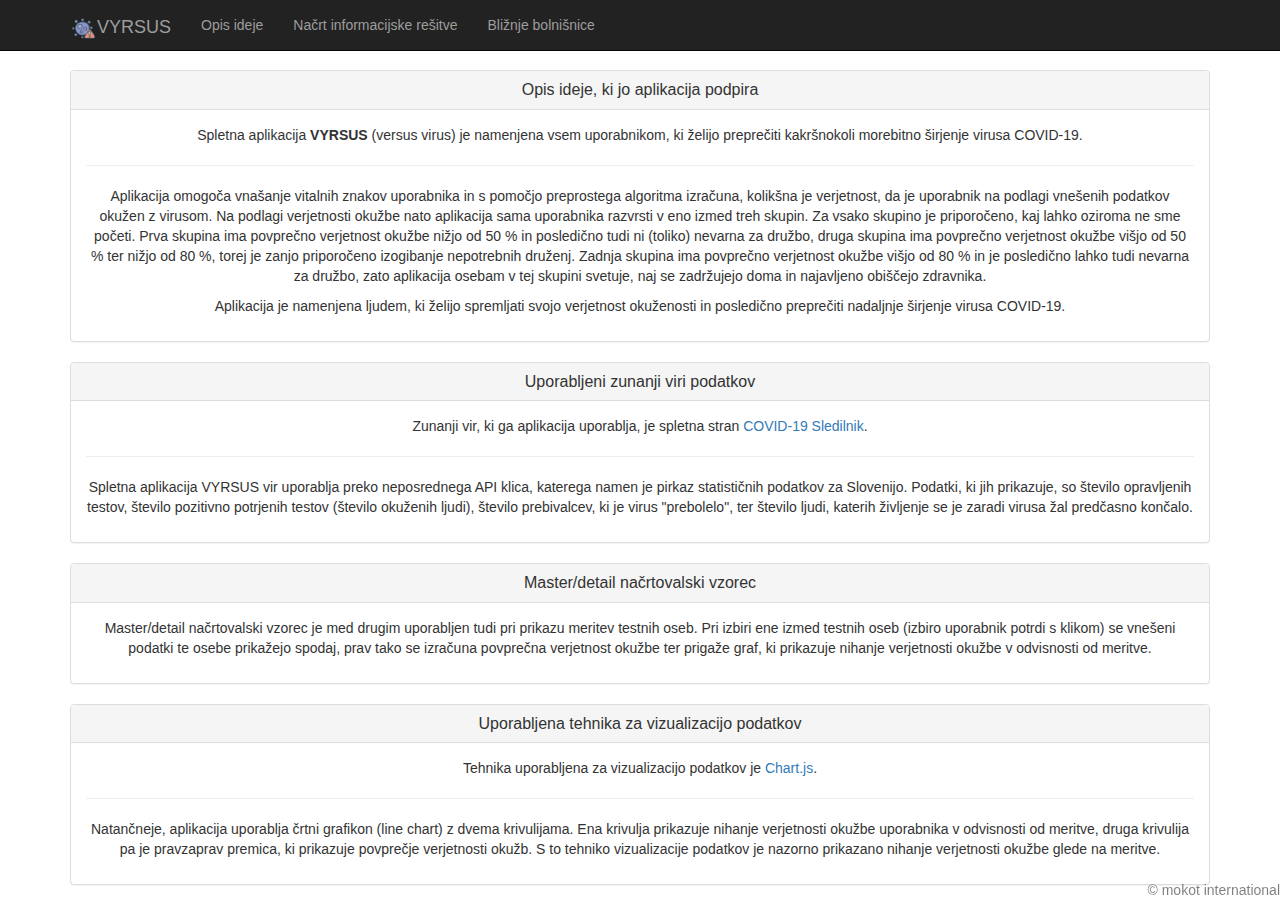
<file: opis.html>
<!DOCTYPE html>
<html lang="en">
<head>
  <meta charset="utf-8">
  <title>VYRSUS</title>
  <link href="knjiznice/css/bootstrap.min.css" rel="stylesheet">
  <link href="knjiznice/css/style.css" rel="stylesheet">
  <link rel="shortcut icon" href="favicon.ico" type="image/x-icon">
  <style>
    body {padding-top: 70px;}
  </style>
  <script src="knjiznice/js/jquery-2.2.3.min.js"></script>
  <script src="knjiznice/js/bootstrap.min.js"></script>
  <script src="knjiznice/js/koda.js"></script>
</head>
<body>

  <!-- ZAČETEK: Menujska vrstica na vrhu spletne strani -->
  <nav class="navbar navbar-inverse navbar-fixed-top" role="navigation" id="navigationBar">
    <div class="container">
      <div class="navbar-header">
        <button type="button" class="navbar-toggle" data-toggle="collapse" data-target="#menujska-vrstica">
          <span class="sr-only">Prikaži menu</span>
          <span class="icon-bar"></span><span class="icon-bar"></span><span class="icon-bar"></span>
        </button>
        <!-- ZAČETEK: Ime vaše aplikacije -->
        <a class="navbar-brand" href="index.html"><img src="knjiznice/slike/virus.png" style="height:27px; width: auto; display:inline-flex;"/>VYRSUS</a>
        <!-- KONEC: Ime vaše aplikacije -->
      </div>
      <div class="collapse navbar-collapse" id="menujska-vrstica">
        <ul class="nav navbar-nav">
          <li><a href="opis.html">Opis ideje</a></li>
          <li><a href="nacrt.html">Načrt informacijske rešitve</a></li>
          <li><a href="bolnisnice.html">Bližnje bolnišnice</a></li>
        </ul>
      </div>
    </div>
  </nav>
  <!-- KONEC: Menujska vrstica na vrhu spletne strani -->

  <!-- ZAČETEK: Opis delovanja aplikacije -->
  <div class="container">
    <div class="row">
      <div class="col-lg-12 text-center">
        <div class="panel panel-default">
          <div class="panel-heading">
            <h3 class="panel-title">Opis ideje, ki jo aplikacija podpira</h3>
          </div>
          <div class="panel-body">
            <!-- ZAČETEK: Opis ideje, ki jo aplikacija podpira -->
            <p> Spletna aplikacija <strong>VYRSUS</strong> (versus virus) je namenjena vsem uporabnikom, ki želijo preprečiti kakršnokoli morebitno širjenje virusa COVID-19.<hr></p><!-- 14 -->
            <p>Aplikacija omogoča vnašanje vitalnih znakov uporabnika in s pomočjo preprostega algoritma izračuna, kolikšna je verjetnost, da je uporabnik na podlagi vnešenih podatkov okužen z virusom. Na podlagi verjetnosti okužbe nato aplikacija sama uporabnika razvrsti v eno
                izmed treh skupin. Za vsako skupino je priporočeno, kaj lahko oziroma ne sme početi. Prva skupina ima povprečno verjetnost okužbe nižjo od 50 % in posledično tudi ni (toliko) nevarna za družbo, druga skupina ima povprečno verjetnost okužbe višjo od 50 % ter nižjo od 80 %, torej je
                zanjo priporočeno izogibanje nepotrebnih druženj. Zadnja skupina ima povprečno verjetnost okužbe višjo od 80 % in je posledično lahko tudi nevarna za družbo, zato aplikacija osebam v tej skupini svetuje, naj se zadržujejo doma in najavljeno obiščejo zdravnika.</p>
            <p> Aplikacija je namenjena ljudem, ki želijo spremljati svojo verjetnost okuženosti in posledično preprečiti nadaljnje širjenje virusa COVID-19. </p>
            <!-- KONEC: Opis ideje, ki jo aplikacija podpira -->
          </div>
        </div>
        <div class="panel panel-default">
          <div class="panel-heading">
            <h3 class="panel-title">Uporabljeni zunanji viri podatkov</h3>
          </div>
          <div class="panel-body">
            <!-- ZAČETEK: Uporabljeni zunanji viri podatkov -->
            <p>Zunanji vir, ki ga aplikacija uporablja, je spletna stran <a href="https://covid-19.sledilnik.org" target="_blank">COVID-19 Sledilnik</a>. <hr>Spletna aplikacija VYRSUS vir  uporablja preko neposrednega API klica, katerega namen je pirkaz statističnih podatkov
                za Slovenijo. Podatki, ki jih prikazuje, so število opravljenih testov, število pozitivno potrjenih testov (število okuženih ljudi), število prebivalcev, ki je virus "prebolelo", ter število ljudi, katerih življenje se je zaradi virusa žal predčasno končalo. </p>
            <!-- KONEC: Uporabljeni zunanji viri podatkov -->
          </div>
        </div>
        <div class="panel panel-default">
          <div class="panel-heading">
            <h3 class="panel-title">Master/detail načrtovalski vzorec</h3>
          </div>
          <div class="panel-body">
            <!-- ZAČETEK: Master/detail načrtovalski vzorec -->
            <p>Master/detail načrtovalski vzorec je med drugim uporabljen tudi pri prikazu meritev testnih oseb. Pri izbiri ene izmed testnih oseb (izbiro uporabnik potrdi s klikom) se vnešeni podatki te osebe prikažejo spodaj, prav tako se izračuna povprečna verjetnost
                okužbe ter prigaže graf, ki prikazuje nihanje verjetnosti okužbe v odvisnosti od meritve.</p>
            <!-- KONEC: Master/detail načrtovalski vzorec -->
          </div>
        </div>
        <div class="panel panel-default">
          <div class="panel-heading">
            <h3 class="panel-title">Uporabljena tehnika za vizualizacijo podatkov</h3>
          </div>
          <div class="panel-body">
            <!-- ZAČETEK: Uporabljeni zunanji viri podatkov -->
            <p>Tehnika uporabljena za vizualizacijo podatkov je <a href="https://www.chartjs.org/" target="_blank">Chart.js</a>.<hr></p>
            <p>Natančneje, aplikacija uporablja črtni grafikon (line chart) z dvema krivulijama. Ena krivulja prikazuje nihanje verjetnosti okužbe uporabnika v odvisnosti od meritve, druga krivulija pa je pravzaprav premica, ki prikazuje povprečje verjetnosti okužb. S to tehniko vizualizacije podatkov je nazorno prikazano
                nihanje verjetnosti okužbe glede na meritve.</p>
            <!-- KONEC: Uporabljeni zunanji viri podatkov -->
          </div>
        </div>
      </div>
    </div>
  </div>
  <!-- KONEC: Opis delovanja aplikacije -->

  <!-- AVTORSKE PRAVICE, TO JE ŠALA (HEC) -->
  <div style="opacity: 0.5; color: black; position: fixed; bottom: 0; right:0;">
      &#169; mokot international
  </div>

</body>
</html>
</file>
<file: knjiznice/css/style.css>
/* Slika za prikaz uporabnikove lokacije na zemljevidu */
#osebaZemljevid img {
    height: 42px;
    width: auto;
    margin-bottom: 2px;
}

#osebaZemljevid img:hover {
    height: 44px;
    width: auto;
    margin-bottom: 0px;
}

#osebaZemljevid img:active {
    height: 42px;
    width: auto;
    opacity: 75%;
    margin-bottom: 2px;
}

#osebaZemljevid:hover {
    font-size: 1.0em;
    opacity: 95%;
    margin-bottom: 0px;
}

#osebaZemljevid:active {
    font-size: 1.0em;
    opacity: 95%;
    margin-bottom: 0px;
}

/* Slika za submit zemljevid */
#submitZemljevid img {
    margin-top: 0.4em;
    padding-top: 7px;
    height: 42px;
    width: auto;
    margin-bottom: 7px;
    padding-top: 0.02em;
    margin-right: 7px;
}

#submitZemljevid {
    display: inline-flex;
    position: relative;
    align-items: center;
}

#submitZemljevid img:hover {
    height: 44px;
    width: auto;
    opacity: 80%;
    margin-bottom: 0px;
    margin-right: 5px;
}

#submitZemljevid img:active {
    height: 42px;
    width: auto;
    opacity: 65%;
    margin-bottom: 2px;
    margin-right: 7px;
}

/* Slika za praznjenje zemljevida */
#pocistiZemljevid img {
    margin-top: 0.4em;
    height: 50px;
    width: auto;
    margin-bottom: 2px;
}

#pocistiZemljevid {
    display: inline-flex;
    position: relative;
    align-items: center;
    left: 10%;
}

#pocistiZemljevid img:hover {
    height: 52px;
    width: auto;
    opacity: 80%;
    margin-bottom: 0px;
}

#pocistiZemljevid img:active {
    margin-top: 0.4em;
    height: 50px;
    width: auto;
    margin-bottom: 2px;
}

#informacijeBolnisnice {
    height: 40px;
    width: auto;
    margin-bottom: 2px;
}

#informacijeBolnisnice:hover {
    height: 42px;
    width: auto;
    opacity: 80%;
    margin-bottom: 0px;
}

#informacijeBolnisnice:active {
    height: 40px;
    width: auto;
    margin-bottom: 2px;
    opacity: 95%;
}

.input-group-addon.danger {
    color: rgb(255, 255, 255);
    background-color: rgb(217, 83, 79);
    border-color: rgb(212, 63, 58);
}
</file>
